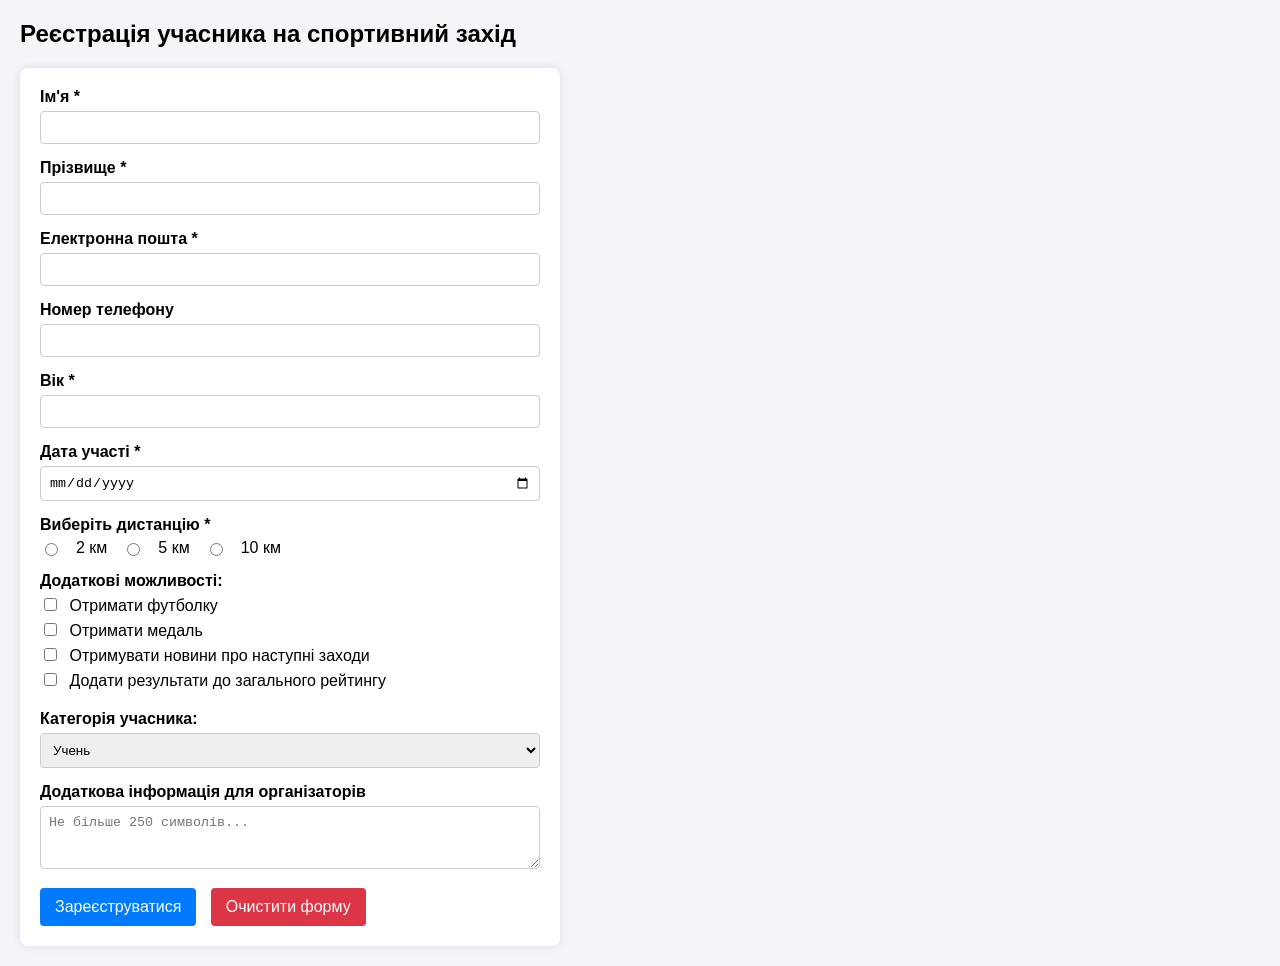
<file: index.html>
<!DOCTYPE html>
<html lang="uk">
<head>
    <meta charset="UTF-8">
    <meta name="viewport" content="width=device-width, initial-scale=1.0">
    <title>Реєстрація на спортивний захід</title>
    <style>
        body { font-family: Arial, sans-serif; margin: 20px; background-color: #f4f4f9; }
        form { background: white; padding: 20px; border-radius: 8px; max-width: 500px; box-shadow: 0 0 10px rgba(0,0,0,0.1); }
        .form-group { margin-bottom: 15px; }
        label { display: block; font-weight: bold; margin-bottom: 5px; }
        input[type="text"], input[type="email"], input[type="tel"], input[type="number"], input[type="date"], select, textarea {
            width: 100%; padding: 8px; border: 1px solid #ccc; border-radius: 4px; box-sizing: border-box;
        }
        .inline-group { display: flex; gap: 15px; }
        .inline-group label { font-weight: normal; margin-bottom: 0; }
        .checkbox-group label { font-weight: normal; display: inline-block; margin-left: 5px; }
        button { padding: 10px 15px; border: none; border-radius: 4px; cursor: pointer; font-size: 16px; }
        button[type="submit"] { background-color: #007bff; color: white; }
        button[type="reset"] { background-color: #dc3545; color: white; margin-left: 10px; }
    </style>
</head>
<body>

    <h2>Реєстрація учасника на спортивний захід</h2>

    <form action="#" method="POST">
        
        <!-- Обов'язкове ім'я -->
        <div class="form-group">
            <label for="firstname">Ім'я *</label>
            <input type="text" id="firstname" name="firstname" required>
        </div>

        <!-- Обов'язкове прізвище -->
        <div class="form-group">
            <label for="lastname">Прізвище *</label>
            <input type="text" id="lastname" name="lastname" required>
        </div>

        <!-- Електронна пошта з правильним форматом -->
        <div class="form-group">
            <label for="email">Електронна пошта *</label>
            <input type="email" id="email" name="email" required>
        </div>

        <!-- Номер телефону -->
        <div class="form-group">
            <label for="phone">Номер телефону</label>
            <input type="tel" id="phone" name="phone">
        </div>

        <!-- Вік від 12 до 80 років -->
        <div class="form-group">
            <label for="age">Вік *</label>
            <input type="number" id="age" name="age" min="12" max="80" required>
        </div>

        <!-- Обов'язкова дата участі -->
        <div class="form-group">
            <label for="event-date">Дата участі *</label>
            <input type="date" id="event-date" name="event-date" required>
        </div>

        <!-- Вибір однієї дистанції (обов'язково) -->
        <div class="form-group">
            <label>Виберіть дистанцію *</label>
            <div class="inline-group">
                <input type="radio" id="dist2" name="distance" value="2km" required>
                <label for="dist2">2 км</label>
                
                <input type="radio" id="dist5" name="distance" value="5km">
                <label for="dist5">5 км</label>
                
                <input type="radio" id="dist10" name="distance" value="10km">
                <label for="dist10">10 км</label>
            </div>
        </div>

        <!-- Додаткові можливості (Checkboxes) -->
        <div class="form-group">
            <label>Додаткові можливості:</label>
            <div class="checkbox-group">
                <input type="checkbox" id="opt1" name="options" value="tshirt">
                <label for="opt1">Отримати футболку</label>
            </div>
            <div class="checkbox-group">
                <input type="checkbox" id="opt2" name="options" value="medal">
                <label for="opt2">Отримати медаль</label>
            </div>
            <div class="checkbox-group">
                <input type="checkbox" id="opt3" name="options" value="news">
                <label for="opt3">Отримувати новини про наступні заходи</label>
            </div>
            <div class="checkbox-group">
                <input type="checkbox" id="opt4" name="options" value="rating">
                <label for="opt4">Додати результати до загального рейтингу</label>
            </div>
        </div>

        <!-- Список категорій учасника (Select dropdown) -->
        <div class="form-group">
            <label for="category">Категорія учасника:</label>
            <select id="category" name="category">
                <option value="student-school">Учень</option>
                <option value="student-uni">Студент</option>
                <option value="adult">Дорослий</option>
                <option value="other">Інша категорія</option>
            </select>
        </div>

        <!-- Додаткова інформація (Максимум 250 символів) -->
        <div class="form-group">
            <label for="info">Додаткова інформація для організаторів</label>
            <textarea id="info" name="info" rows="3" maxlength="250" placeholder="Не більше 250 символів..."></textarea>
        </div>

        <!-- Кнопки -->
        <button type="submit">Зареєструватися</button>
        <button type="reset">Очистити форму</button>

    </form>

</body>
</html>
</file>
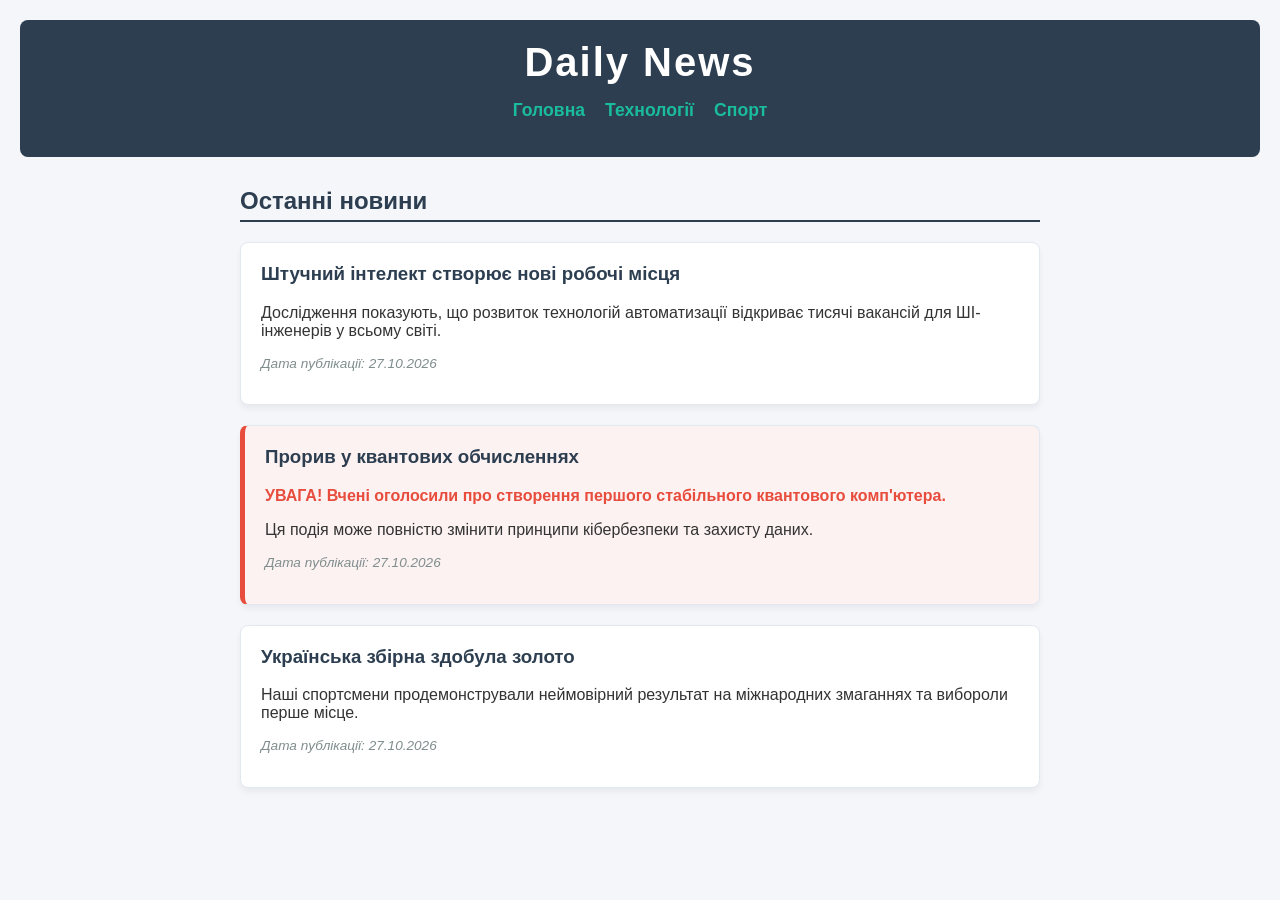
<file: practical5/index.html>
<!DOCTYPE html>
<html lang="uk">
  <head>
    <meta charset="UTF-8">
    <meta name="viewport" content="width=device-width, initial-scale=1.0">
    <title>Daily News</title>
    <link rel="stylesheet" href="style.css">
</head>
<body>
    <header>
        <h1 id="main-title">Daily News</h1>
        <nav>
            <ul>
                <li><a href="#">Головна</a></li>
                <li><a href="#">Технології</a></li>
                <li><a href="#">Спорт</a></li>
            </ul>
        </nav>
    </header>
    <main>
      <h2>Останні новини</h2>
      <article class="card">
        <h3>Штучний інтелект створює нові робочі місця</h3>
        <p>Дослідження показують, що розвиток технологій автоматизації відкриває тисячі вакансій для ШІ-інженерів у всьому світі.</p>
            <p class="date">Дата публікації: 27.10.2026</p>
        </article>
        <article class="card important-news">
            <h3>Прорив у квантових обчисленнях</h3>
            <p class="important">УВАГА! Вчені оголосили про створення першого стабільного квантового комп'ютера.</p>
            <p>Ця подія може повністю змінити принципи кібербезпеки та захисту даних.</p>
            <p class="date">Дата публікації: 27.10.2026</p>
        </article>
        <article class="card">
            <h3>Українська збірна здобула золото</h3>
            <p>Наші спортсмени продемонстрували неймовірний результат на міжнародних змаганнях та вибороли перше місце.</p>
            <p class="date">Дата публікації: 27.10.2026</p>
        </article>
    </main>
</body>
</html>
</file>
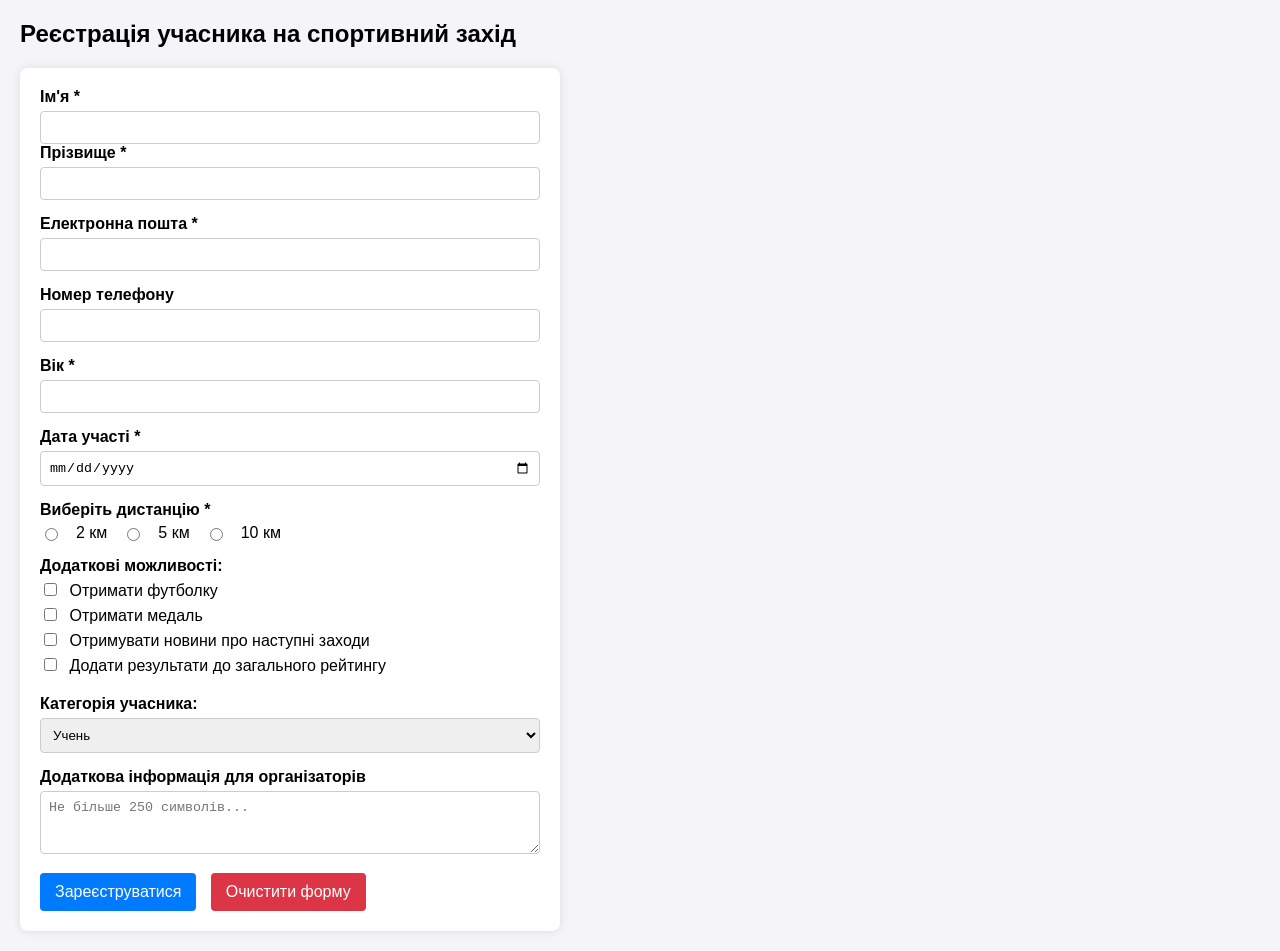
<file: practical1.html>
<!DOCTYPE html>
<html lang="uk">
<head>
    <meta charset="UTF-8">
    <meta name="viewport" content="width=device-width, initial-scale=1.0">
    <title>Реєстрація на спортивний захід</title>
    <style>
        body { font-family: Arial, sans-serif; margin: 20px; background-color: #f4f4f9; }
        form { background: white; padding: 20px; border-radius: 8px; max-width: 500px; box-shadow: 0 0 10px rgba(0,0,0,0.1); }
        .form-group { margin-bottom: 15px; }
        label { display: block; font-weight: bold; margin-bottom: 5px; }
        input[type="text"], input[type="email"], input[type="tel"], input[type="number"], input[type="date"], select, textarea {
            width: 100%; padding: 8px; border: 1px solid #ccc; border-radius: 4px; box-sizing: border-box;
        }
        .inline-group { display: flex; gap: 15px; }
        .inline-group label { font-weight: normal; margin-bottom: 0; }
        .checkbox-group label { font-weight: normal; display: inline-block; margin-left: 5px; }
        button { padding: 10px 15px; border: none; border-radius: 4px; cursor: pointer; font-size: 16px; }
        button[type="submit"] { background-color: #007bff; color: white; }
        button[type="reset"] { background-color: #dc3545; color: white; margin-left: 10px; }
    </style>
</head>
<body>
    <h2>Реєстрація учасника на спортивний захід</h2>
    <form action="#" method="POST">
        <div class="form-group">
            <label for="firstname">Ім'я *</label>
            <input type="text" id="firstname" name="firstname" required>
        </d
        <div class="form-group">
            <label for="lastname">Прізвище *</label>
            <input type="text" id="lastname" name="lastname" required>
        </div>
        <div class="form-group">
            <label for="email">Електронна пошта *</label>
            <input type="email" id="email" name="email" required>
        </div>
        <div class="form-group">
            <label for="phone">Номер телефону</label>
            <input type="tel" id="phone" name="phone">
        </div>
        <div class="form-group">
            <label for="age">Вік *</label>
            <input type="number" id="age" name="age" min="12" max="80" required>
        </div>
        <div class="form-group">
            <label for="event-date">Дата участі *</label>
            <input type="date" id="event-date" name="event-date" required>
        </div>
        <div class="form-group">
            <label>Виберіть дистанцію *</label>
            <div class="inline-group">
                <input type="radio" id="dist2" name="distance" value="2km" required>
                <label for="dist2">2 км</label>
                
                <input type="radio" id="dist5" name="distance" value="5km">
                <label for="dist5">5 км</label>
                
                <input type="radio" id="dist10" name="distance" value="10km">
                <label for="dist10">10 км</label>
            </div>
        </div>
        <div class="form-group">
            <label>Додаткові можливості:</label>
            <div class="checkbox-group">
                <input type="checkbox" id="opt1" name="options" value="tshirt">
                <label for="opt1">Отримати футболку</label>
            </div>
            <div class="checkbox-group">
                <input type="checkbox" id="opt2" name="options" value="medal">
                <label for="opt2">Отримати медаль</label>
            </div>
            <div class="checkbox-group">
                <input type="checkbox" id="opt3" name="options" value="news">
                <label for="opt3">Отримувати новини про наступні заходи</label>
            </div>
            <div class="checkbox-group">
                <input type="checkbox" id="opt4" name="options" value="rating">
                <label for="opt4">Додати результати до загального рейтингу</label>
            </div>
        </div>
        <div class="form-group">
            <label for="category">Категорія учасника:</label>
            <select id="category" name="category">
                <option value="student-school">Учень</option>
                <option value="student-uni">Студент</option>
                <option value="adult">Дорослий</option>
                <option value="other">Інша категорія</option>
            </select>
        </div>
        <div class="form-group">
            <label for="info">Додаткова інформація для організаторів</label>
            <textarea id="info" name="info" rows="3" maxlength="250" placeholder="Не більше 250 символів..."></textarea>
        </div>
        <button type="submit">Зареєструватися</button>
        <button type="reset">Очистити форму</button>
    </form>
</body>
</html>
</file>
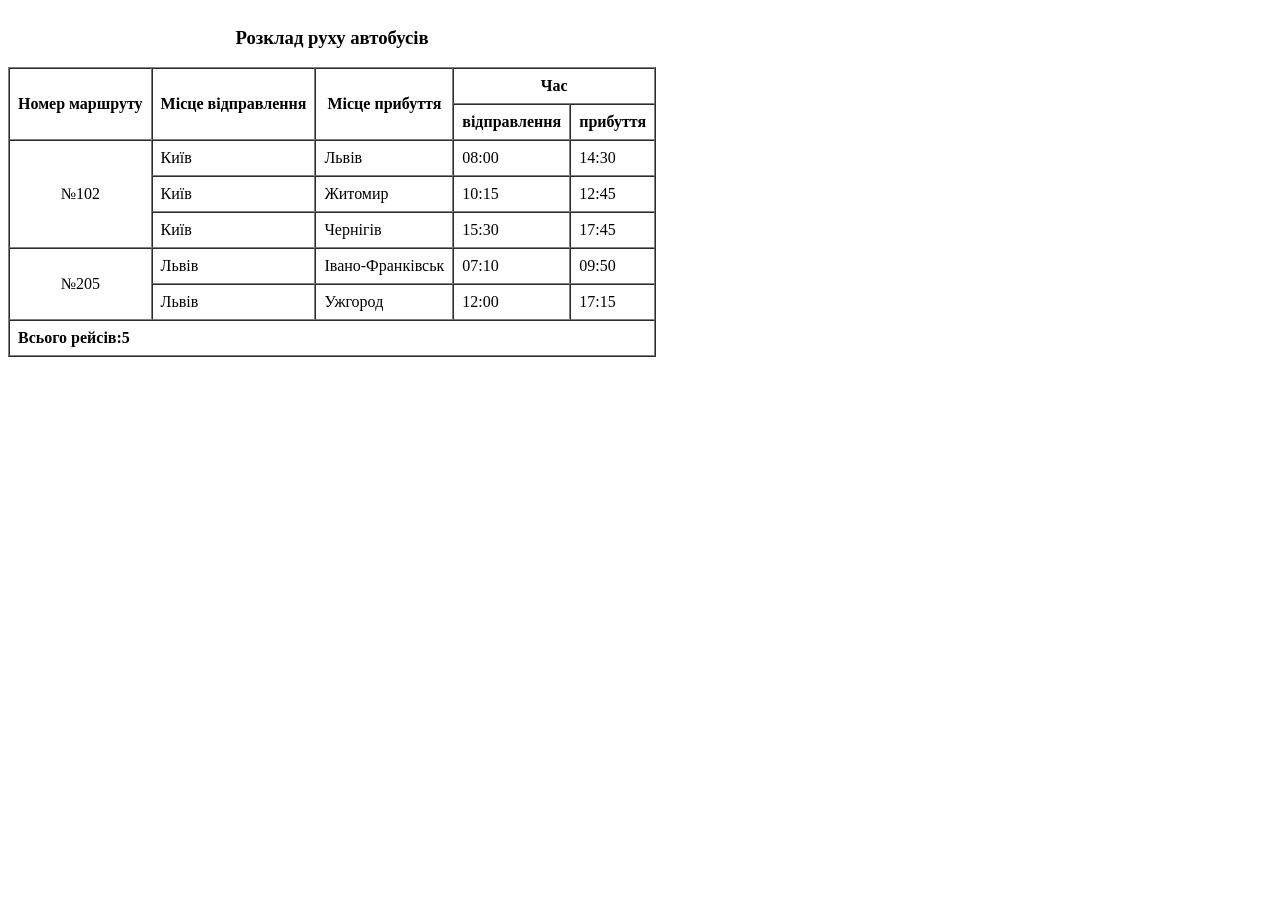
<file: practical4.html>
<!DOCTYPE html>
<html land="uk">
  <head>
<meta charset="UTF-8">
    <title>Практична робота-Варіант4</title>
  </head>
  <body>
    <table border="1" cellpadding="8" cellspacing="0">
      <caption><h3>Розклад руху автобусів</h3></caption>
      <thead>
        <tr>
          <th rowspan="2">Номер маршруту</th>
          <th rowspan="2">Місце відправлення</th>
          <th rowspan="2">Місце прибуття</th>
          <th colspan="2">Час</th>
        </tr>
      <tr>
        <th>відправлення</th>
        <th>прибуття</th>
      </tr>
      </thead>
      <tbody>
        <tr>
          <td rowspan="3" align="center">№102</td>
          <td>Київ</td>
          <td>Львів</td>
          <td>08:00</td>
          <td>14:30</td>
        </tr>
        <tr>
          <td>Київ</td>
          <td>Житомир</td>
          <td>10:15</td>
          <td>12:45</td>
        </tr>
        <tr>
          <td>Київ</td>
          <td>Чернігів</td>
          <td>15:30</td>
          <td>17:45</td>
        </tr>
        <tr>
          <td rowspan="2" align="center">№205</td>
          <td>Львів</td>
          <td>Івано-Франківськ</td>
          <td>07:10</td>
          <td>09:50</td>
        </tr>
        <tr>
          <td>Львів</td>
          <td>Ужгород</td>
          <td>12:00</td>
          <td>17:15</td>
        </tr>
      </tbody>
      <tfoot>
        <tr>
          <td colspan="5" align="left"><b>Всього рейсів:5</b></td>
        </tr>
      </tfoot>
    </table>
  </body>
</html>
</file>
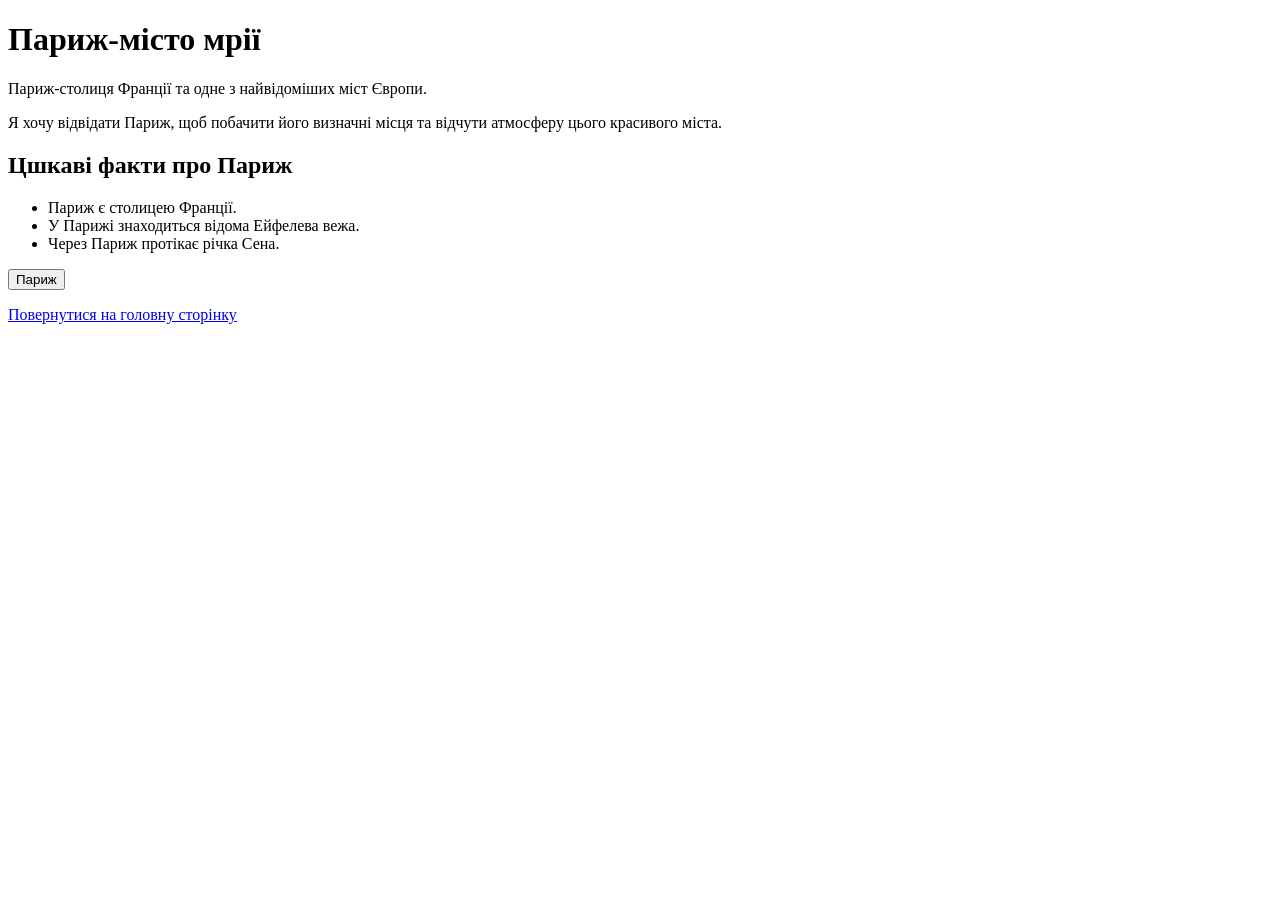
<file: project/info.html>
<!DOCTYPE html>
<html land="uk">
  <head>
    <meta charset="UTF-8">
    <meta name="viewport" content="width=device-width, initial-scale=1.0">
    <title>Про Париж</title>
  </head>
<body>
  <h1>Париж-місто мрії</h1>
  <p>Париж-столиця Франції та одне з найвідоміших міст Європи.</p>
  <p>Я хочу відвідати Париж, щоб побачити його визначні місця та відчути атмосферу цього красивого міста.</p>
  <h2>Цшкаві факти про Париж</h2>
  <ul>
    <li>Париж є столицею Франції.</li>
    <li>У Парижі знаходиться відома Ейфелева вежа.</li>
    <li>Через Париж протікає річка Сена.</li>
  </ul>
  <button type="button">Париж</button>
  <p>
  <a href="index.html">Повернутися на головну сторінку</a>
  </p>
</body>
</html>
</file>
<file: practical5/style.css>
body {
    font-family: 'Segoe UI', Tahoma, Geneva, Verdana, sans-serif;
    background-color: #f4f6f9;
    color: #333;
    margin: 0;
    padding: 20px;
}
header {
    background-color: #2c3e50;
    color: white;
    padding: 20px;
    text-align: center;
    border-radius: 8px;
}
#main-title {
    margin: 0;
    font-size: 2.5rem;
    letter-spacing: 2px;
}
nav ul {
    list-style: none;
    padding: 0;
    display: flex;
    justify-content: center;
    gap: 20px;
    margin-top: 15px;
}
nav ul li a {
    color: #1abc9c;
    text-decoration: none;
    font-weight: bold;
    font-size: 1.1rem;
}
nav ul li a:hover {
    color: white;
}
main {
    max-width: 800px;
    margin: 30px auto;
}
h2 {
    color: #2c3e50;
    border-bottom: 2px solid #2c3e50;
    padding-bottom: 5px;
}
.card {
    background-color: white;
    border: 1px solid #e2e8f0;
    border-radius: 8px;
    padding: 20px;
    margin-bottom: 20px;
    box-shadow: 0 4px 6px rgba(0, 0, 0, 0.05);
}
.card h3 {
    margin-top: 0;
    color: #2c3e50;
}
.date {
    font-size: 0.85rem;
    color: #7f8c8d;
    font-style: italic;
    margin-top: 15px;
}
.important-news {
    border-left: 5px solid #e74c3c;
    background-color: #fdf2f2;
}
.important {
    font-weight: bold;
    color: #e74c3c;
}
</file>
